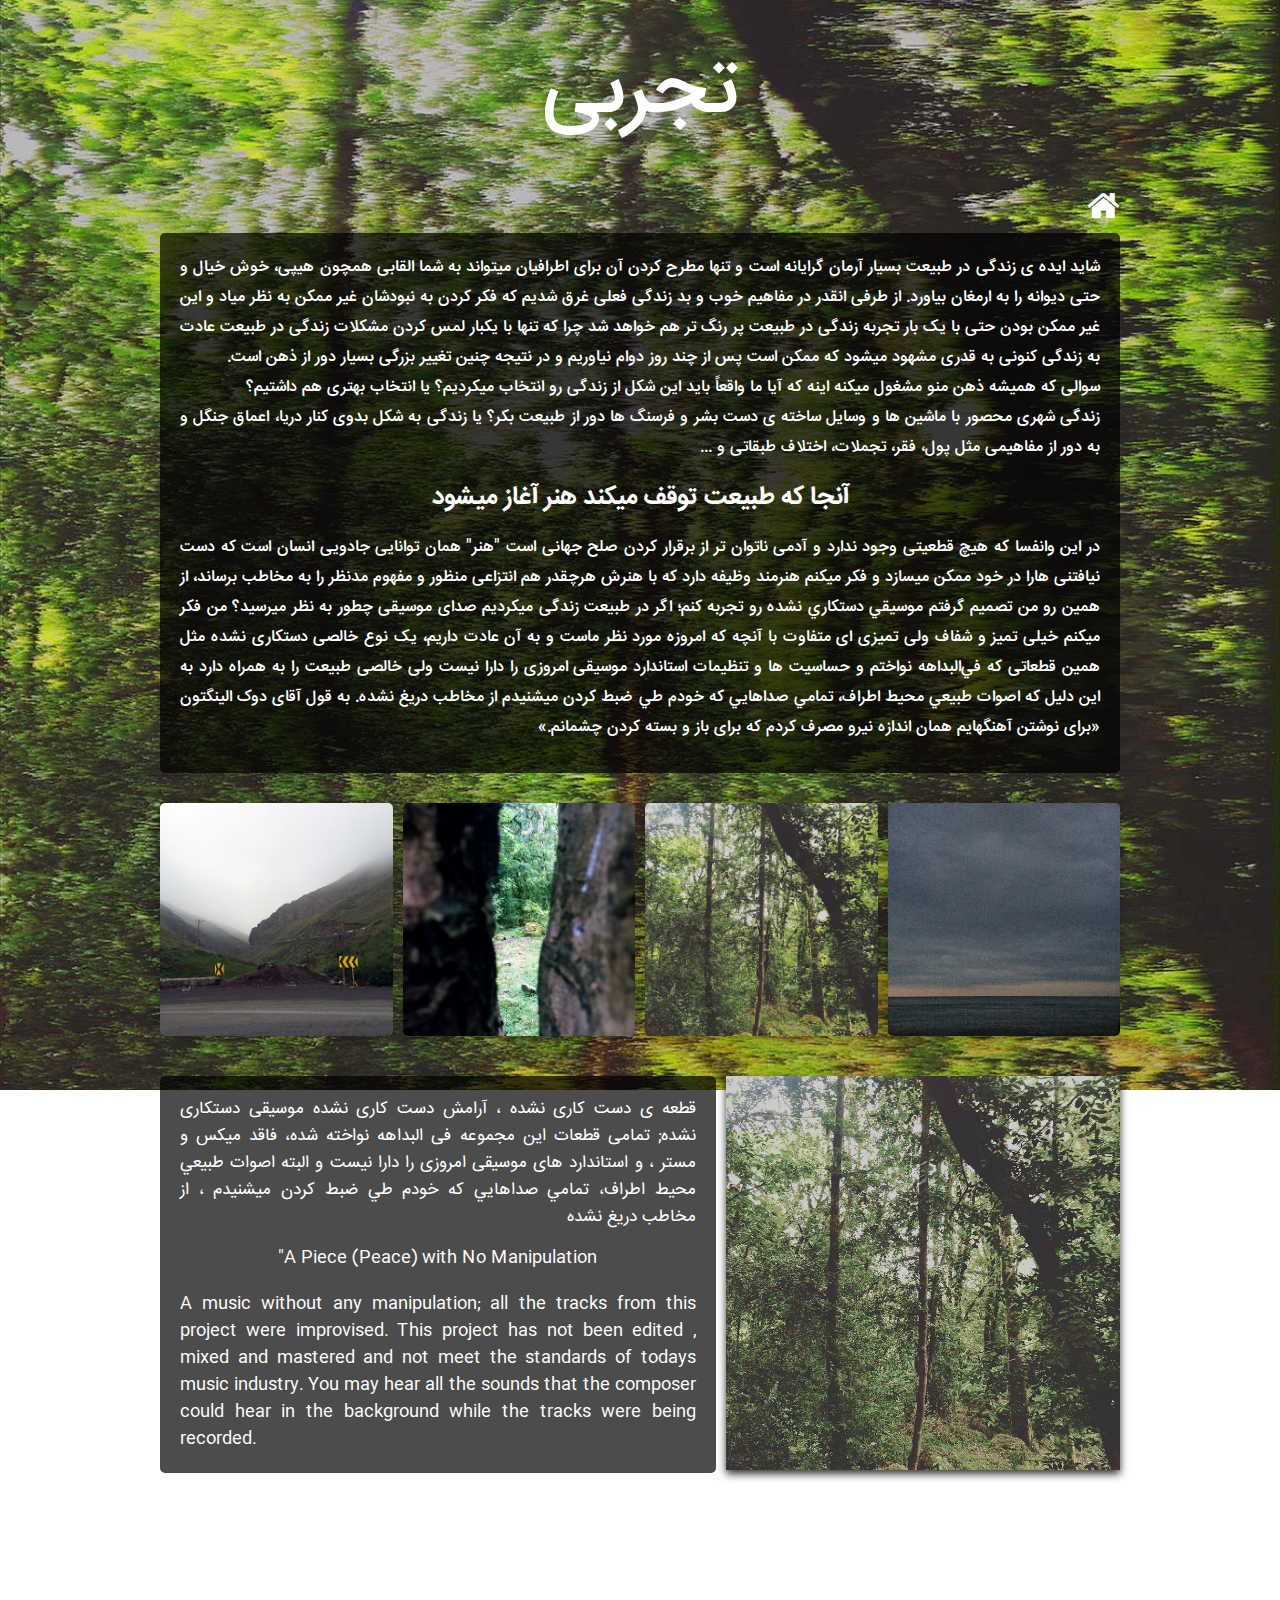
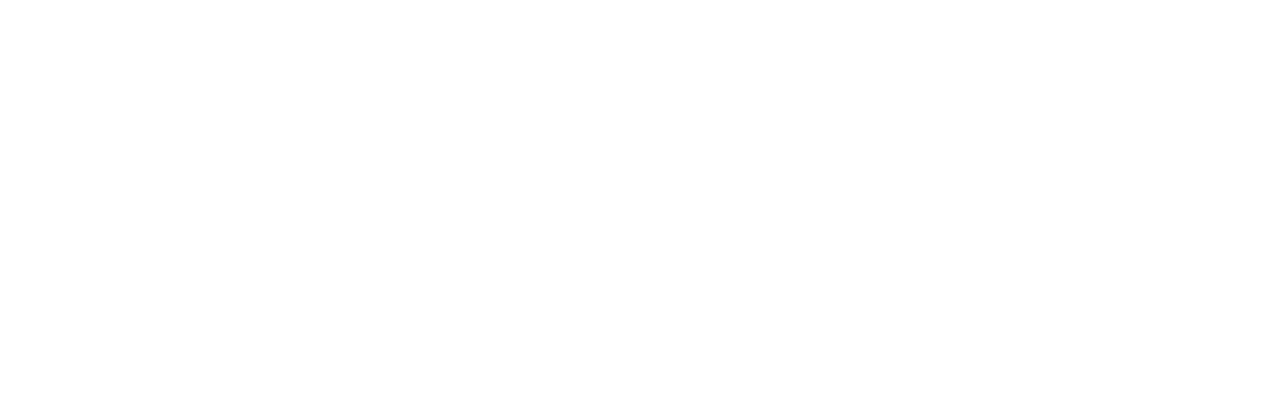
<file: experimental/index.html>
<!DOCTYPE html><html lang="en"><head><script async src="https://www.googletagmanager.com/gtag/js?id=G-T47ERKJXH1"></script><script>function gtag(){dataLayer.push(arguments)}window.dataLayer=window.dataLayer||[],gtag("js",new Date),gtag("config","G-T47ERKJXH1")</script><meta charset="utf-8"><meta http-equiv="X-UA-Compatible" content="IE=edge"><meta name="viewport" content="width=device-width,initial-scale=1"><title>تجربی - Experimental</title><link href="css/bootstrap.min.css" rel="stylesheet"><link href="css/style.min.css" rel="stylesheet"><link href="css/responsive.min.css" rel="stylesheet"><link href="css/font-awesome.min.css" rel="stylesheet"><link href="css/lightbox.min.css" rel="stylesheet"><link rel="preconnect" href="https://fonts.gstatic.com"><link href="https://fonts.googleapis.com/css2?family=Fjalla+One&display=swap" rel="stylesheet"><meta content="شاید ایده ی زندگی در طبیعت بسیار آرمان گرایانه است و تنها مطرح کردن آن برای..." name="description"><meta content="تجربی - Experimental" property="og:title"><meta content="شاید ایده ی زندگی در طبیعت بسیار آرمان گرایانه است و تنها مطرح کردن آن برای..." property="og:description"><meta content="images/3_3.jpg" property="og:image"><meta content="https://royatorabi.com/experimental" property="og:url"><meta content="royatorabi.com" property="og:site_name"><meta content="website" property="og:type"><!--[if lt IE 9]>
      <script src="https://oss.maxcdn.com/html5shiv/3.7.2/html5shiv.min.js"></script>
      <script src="https://oss.maxcdn.com/respond/1.4.2/respond.min.js"></script>
    <![endif]--></head><body><div class="experimental"><div class="container"><h2>تجربی</h2><a href="https://royatorabi.com"><i class="fa fa-home" aria-hidden="true"></i></a> <span><p>شاید ایده ی زندگی در طبیعت بسیار آرمان گرایانه است و تنها مطرح کردن آن برای اطرافیان میتواند به شما القابی همچون هیپی، خوش خیال و حتی دیوانه را به ارمغان بیاورد. از طرفی انقدر در مفاهیم خوب و بد زندگی فعلی غرق شدیم که فکر کردن به نبودشان غیر ممکن به نظر میاد و این غیر ممکن بودن حتی با یک بار تجربه زندگی در طبیعت پر رنگ تر هم خواهد شد چرا که تنها با یکبار لمس کردن مشکلات زندگی در طبیعت عادت به زندگی کنونی به قدری مشهود میشود که ممکن است پس از چند روز دوام نیاوریم و در نتیجه چنین تغییر بزرگی بسیار دور از ذهن است.<br>سوالی که همیشه ذهن منو مشغول میکنه اینه که آیا ما واقعاً باید این شکل از زندگی رو انتخاب میکردیم؟ یا انتخاب بهتری هم داشتیم؟<br>زندگی شهری محصور با ماشین ها و وسایل ساخته ی دست بشر و فرسنگ ها دور از طبیعت بکر؟ یا زندگی به شکل بدوی کنار دریا، اعماق جنگل و به دور از مفاهیمی مثل پول، فقر، تجملات، اختلاف طبقاتی و ... <b>آنجا که طبیعت توقف میکند هنر آغاز میشود</b> در این وانفسا که هیچ قطعیتی وجود ندارد و آدمی ناتوان تر از برقرار کردن صلح جهانی است "هنر" همان توانایی جادویی انسان است که دست نیافتنی هارا در خود ممکن میسازد و فکر میکنم هنرمند وظیفه دارد که با هنرش هرچقدر هم انتزاعی منظور و مفهوم مدنظر را به مخاطب برساند، از همین رو من تصميم گرفتم موسيقي دستكاري نشده رو تجربه كنم؛ اگر در طبیعت زندگی میکردیم صدای موسیقی چطور به نظر میرسید؟ من فکر میکنم خیلی تمیز و شفاف ولی تمیزی ای متفاوت با آنچه که امروزه مورد نظر ماست و به آن عادت داریم، یک نوع خالصی دستکاری نشده مثل همین قطعاتی که في‌البداهه نواختم و حساسیت ها و تنظیمات استاندارد موسیقی امروزی را دارا نیست ولی خالصی طبیعت را به همراه دارد به این دلیل که اصوات طبيعي محیط اطراف، تمامي صداهايي كه خودم طي ضبط كردن ميشنیدم از مخاطب دريغ نشده. به قول آقای دوک الینگتون «برای نوشتن آهنگهایم همان اندازه نیرو مصرف کردم که برای باز و بسته کردن چشمانم.»</p></span></div></div><div class="gallery"><div class="container"><div class="row"><div class="col-md-3 col-sm-3 col-xs-6 pull-right"><a href="images/2.jpg" data-lightbox="roadtrip" data-title="مازندران، نوشهر ۱۸ مرداد ۱۳۹۵، عکاس: رویا ترابی"><img src="images/2_2.jpg" alt=""></a></div><div class="col-md-3 col-sm-3 col-xs-6 pull-right"><a href="images/1.jpg" data-lightbox="roadtrip" data-title="مازندران، نوشهر ۱۷ مرداد ۱۳۹۵، عکاس: رویا ترابی"><img src="images/1_1.jpg" alt=""></a></div><div class="col-md-3 col-sm-3 col-xs-6 pull-right"><a href="images/4.jpg" data-lightbox="roadtrip" data-title="مازندران، نوشهر ۱۷مرداد ۱۳۹۵، عکاس: رویا ترابی"><img src="images/4_4.jpg" alt=""></a></div><div class="col-md-3 col-sm-3 col-xs-6 pull-right"><a href="images/3.jpg" data-lightbox="roadtrip" data-title="مازندران،چالوس ۱۶ مرداد ۱۳۹۵، عکاس: رویا ترابی"><img src="images/3_3.jpg" alt=""></a></div></div></div></div><div class="gif"><div class="container"><div class="row"><div class="col-md-5 col-sm-12 col-xs-12 pull-right"><img src="images/5.gif" alt=""></div><div class="col-md-7 col-sm-12 col-xs-12 pull-right"><span><p class="farsi">قطعه ی دست کاری نشده ، آرامش دست کاری نشده موسیقی دستکاری نشده; تمامی قطعات این مجموعه فی البداهه نواخته شده، فاقد میکس و مستر ، و استاندارد های موسیقی امروزی را دارا نیست و البته اصوات طبيعي محیط اطراف، تمامي صداهايي كه خودم طي ضبط كردن ميشنیدم ، از مخاطب دريغ نشده</p><p class="eng">A Piece (Peace) with No Manipulation"</p><p class="eng2">A music without any manipulation; all the tracks from this project were improvised. This project has not been edited , mixed and mastered and not meet the standards of todays music industry. You may hear all the sounds that the composer could hear in the background while the tracks were being recorded.</p></span></div></div></div><h2>خالص</h2><h3>pure</h3></div><div class="container"><iframe width="100%" height="166" scrolling="no" frameborder="no" src="https://w.soundcloud.com/player/?url=https%3A//api.soundcloud.com/tracks/281643525%3Fsecret_token%3Ds-1q49w&amp;color=ff5500&amp;auto_play=false&amp;hide_related=false&amp;show_comments=true&amp;show_user=true&amp;show_reposts=false"></iframe><div class="dlB"><a href="../audio/experimental/pure.mp3" download="../audio/experimental/pure.mp3"><span>دریافت آهنگ</span></a></div></div><div class="footer">by Sevaaad</div><script src="js/jquery-v1.10.2.min.js"></script><script src="js/bootstrap.min.js"></script><script src="js/lightbox.min.js"></script></body></html>
</file>
<file: experimental/css/style.min.css>
body{background:#000}@font-face{font-family:IRANSans;font-style:normal;font-weight:700;src:url('../fonts/eot/IRANSansWeb(FaNum)_Bold.eot');src:url('../fonts/eot/IRANSansWeb(FaNum)_Bold.eot?#iefix') format('embedded-opentype'),url('../fonts/woff2/IRANSansWeb(FaNum)_Bold.woff2') format('woff2'),url('../fonts/woff/IRANSansWeb(FaNum)_Bold.woff') format('woff'),url('../fonts/ttf/IRANSansWeb(FaNum)_Bold.ttf') format('truetype')}@font-face{font-family:IRANSans;font-style:normal;font-weight:500;src:url('../fonts/eot/IRANSansWeb(FaNum)_Medium.eot');src:url('../fonts/eot/IRANSansWeb(FaNum)_Medium.eot?#iefix') format('embedded-opentype'),url('../fonts/woff2/IRANSansWeb(FaNum)_Medium.woff2') format('woff2'),url('../fonts/woff/IRANSansWeb(FaNum)_Medium.woff') format('woff'),url('../fonts/ttf/IRANSansWeb(FaNum)_Medium.ttf') format('truetype')}@font-face{font-family:IRANSans;font-style:normal;font-weight:300;src:url('../fonts/eot/IRANSansWeb(FaNum)_Light.eot');src:url('../fonts/eot/IRANSansWeb(FaNum)_Light.eot?#iefix') format('embedded-opentype'),url('../fonts/woff2/IRANSansWeb(FaNum)_Light.woff2') format('woff2'),url('../fonts/woff/IRANSansWeb(FaNum)_Light.woff') format('woff'),url('../fonts/ttf/IRANSansWeb(FaNum)_Light.ttf') format('truetype')}@font-face{font-family:IRANSans;font-style:normal;font-weight:200;src:url('../fonts/eot/IRANSansWeb(FaNum)_UltraLight.eot');src:url('../fonts/eot/IRANSansWeb(FaNum)_UltraLight.eot?#iefix') format('embedded-opentype'),url('../fonts/woff2/IRANSansWeb(FaNum)_UltraLight.woff2') format('woff2'),url('../fonts/woff/IRANSansWeb(FaNum)_UltraLight.woff') format('woff'),url('../fonts/ttf/IRANSansWeb(FaNum)_UltraLight.ttf') format('truetype')}@font-face{font-family:IRANSans;font-style:normal;font-weight:400;src:url('../fonts/eot/IRANSansWeb(FaNum).eot');src:url('../fonts/eot/IRANSansWeb(FaNum).eot?#iefix') format('embedded-opentype'),url('../fonts/woff2/IRANSansWeb(FaNum).woff2') format('woff2'),url('../fonts/woff/IRANSansWeb(FaNum).woff') format('woff'),url('../fonts/ttf/IRANSansWeb(FaNum).ttf') format('truetype')}@font-face{font-family:yekan;src:url(../fonts/Yekan.eot);src:url(../fonts/Yekan.eot?#iefix) format("embedded-opentype"),url(../fonts/Yekan.woff) format("woff"),url(../fonts/Yekan.ttf) format("truetype"),url(../fonts/Yekan.svg#BYekan) format("svg");font-weight:400;font-style:normal}.m-p{padding:0!important;margin:0!important}body{background:url(../images/bg.jpg);background-position:center center;background-repeat:no-repeat;background-attachment:fixed;background-size:cover}.experimental{font-family:IRANsans;direction:rtl}.experimental h2{margin:50px 0 50px;padding:0;font-size:80px;text-align:center;font-weight:500;color:#fff}.experimental a{color:#fff;text-decoration:none}.experimental i{color:#fff;font-size:35px;margin-bottom:10px}.experimental span{padding:20px;border-radius:5px;font-size:16px;font-weight:500;line-height:30px;color:#fff;text-align:justify;display:block;background:rgba(0,0,0,.7)}.experimental span b{margin:20px 0;display:block;font-size:25px;text-align:center}.gallery{margin-top:30px;margin-bottom:30px}.gallery img{width:100%;border-radius:5px;box-shadow:0 2px 15px rgba(0,0,0,.3)}.gallery div div div{margin-bottom:10px}.gif{text-align:center}.gif img{width:100%!important;box-shadow:0 4px 8px rgba(0,0,0,.8)}.gif h2{margin:60px 0 0;font-family:IRANsans;text-align:center;direction:rtl;font-size:50px;font-weight:500;color:#fff}.gif h3{margin:5px 0 60px;font-family:'Fjalla One';text-align:center;direction:rtl;font-size:60px;font-weight:600;color:#fff;text-transform:uppercase}.gif span{border-radius:5px;display:block;background:rgba(0,0,0,.7)}.gif span p{padding:0;margin:0}.farsi{font-family:IRANsans!important;padding:20px 20px 10px!important;color:#fff!important;font-size:17px!important;line-height:27px!important;text-align:justify!important;direction:rtl!important}.eng{font-family:IRANsans!important;padding:5px 20px 0!important;color:#fff!important;font-size:17px!important;line-height:25px!important;text-align:justify!important;direction:rtl!important;text-align:center!important}.eng2{font-family:IRANsans;padding:20px!important;color:#fff!important;font-size:17px!important;line-height:27px!important;text-align:justify}.footer{margin-top:20px;margin-bottom:10px;font-size:25px;color:#fff;text-transform:uppercase;text-align:center;font-family:'Fjalla One'}.lb-data .lb-caption{font-family:IRANsans;color:#fff}.lb-data .lb-number{display:none!important}.lb-data .lb-close{top:0;right:50px;position:absolute!important}.lb-data .lb-details{width:100%!important;float:right!important;text-align:right!important;direction:rtl!important;line-height:1.1em}.dlB{font-family:IRANsans;color:#fff;font-size:20px;text-align:center}.dlB span{padding:10px 20px;display:inline-block;border:solid 2px #fff}.dlB a{color:#fff}.dlB span:hover{background:rgba(255,255,255,.5)}@media only screen and (min-width:200px) and (max-width:767px){.gif img{width:100%!important;margin-bottom:20px;box-shadow:0 4px 8px rgba(0,0,0,.8)}}@media only screen and (min-width:768px) and (max-width:991px){.gif img{width:60%!important;margin-bottom:20px;box-shadow:0 4px 8px rgba(0,0,0,.8)}}
</file>
<file: experimental/css/responsive.min.css>
@media only screen and (min-width:200px) and (max-width:767px){.productSliderImageThumb{margin-left:0}.productSliderImageThumb ul{padding:0;margin:0;font-size:0;text-align:right}.productSliderImageThumb ul li{width:100px;padding:0;margin:10px 0 0 10px;display:inline-block;list-style:none;background:#efefef}}
</file>
